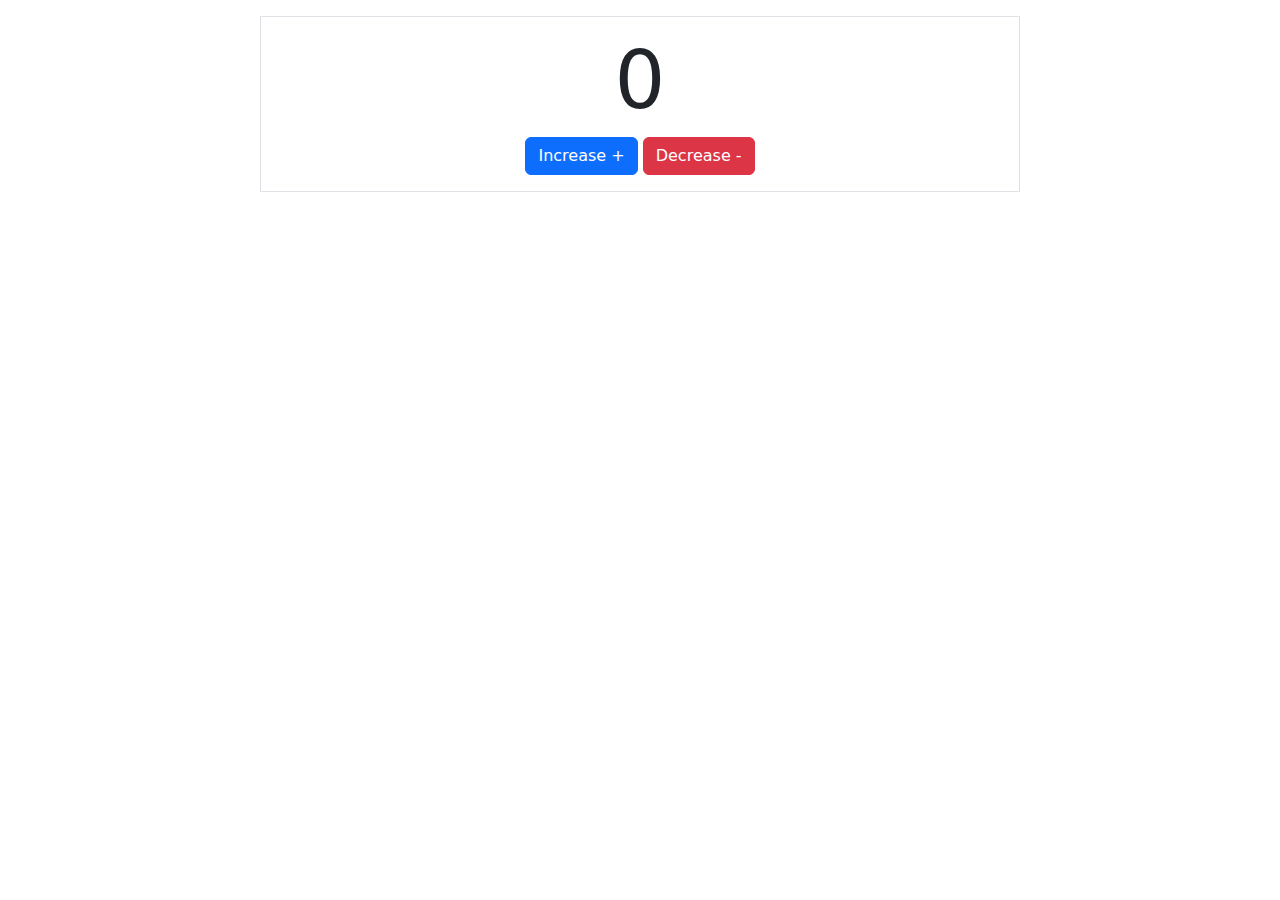
<file: playlist-1 done/1- counter/index.html>
<!DOCTYPE html>
<html lang="en">
<head>
  <meta charset="UTF-8">
  <meta name="viewport" content="width=device-width, initial-scale=1.0">
  <title>Saeed Ebrahim</title>
  <link rel="stylesheet" href="./css/bootstrap.min.css">
  <link rel="stylesheet" href="./css/main.css">
</head>
<body>

  
  <div class="container">
    <div class="row">
      <div class="col-8 mx-auto text-center my-3 p-3 border full-content">
        <h1 class="display-1">0</h1>
        <button class="btn btn-primary btn-increase"> Increase +</button>
        <button class="btn btn-danger btn-decrease"> Decrease -</button>
      </div>
    </div>
  </div>









  <script src="./js/bootstrap.bundle.min.js"></script>
  <script src="./js/app.js"></script>
</body>
</html>
</file>
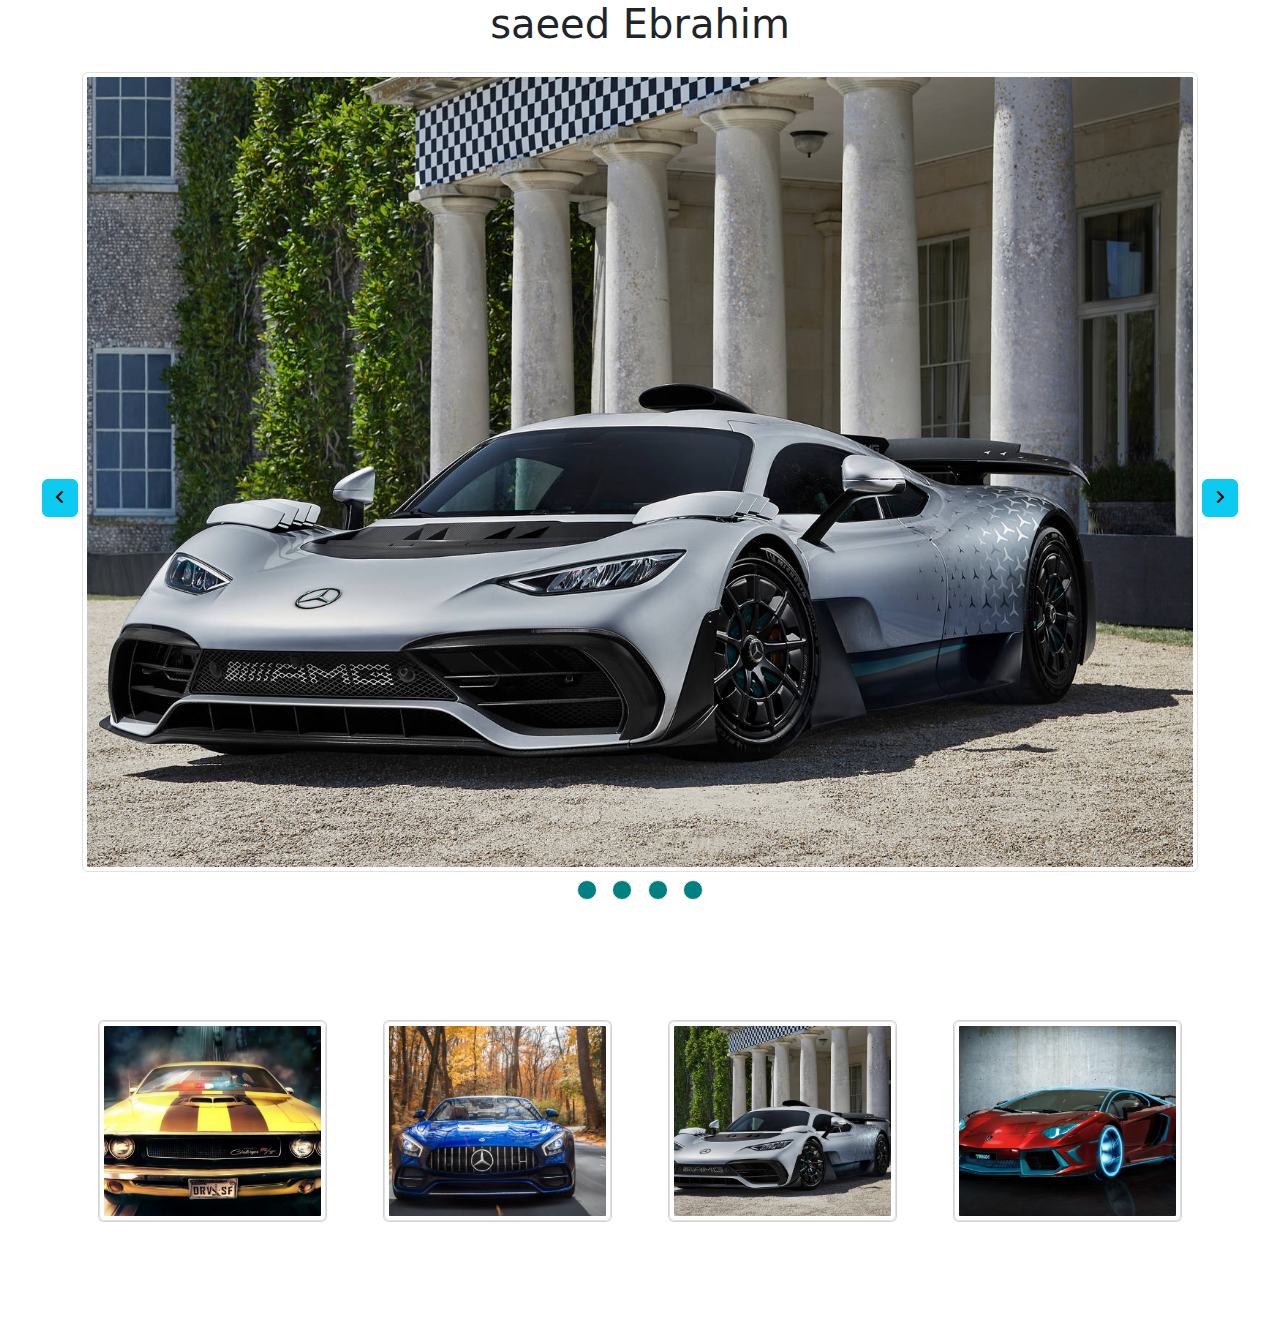
<file: playlist-1 done/2- gallery app/index.html>
<!DOCTYPE html>
<html lang="en">

<head>
  <meta charset="UTF-8" />
  <meta name="viewport" content="width=device-width, initial-scale=1.0" />
  <title>Saeed Ebrahim</title>
  <link rel="stylesheet" href="./css/all.min.css" />
  <link rel="stylesheet" href="./css/bootstrap.min.css" />
  <link rel="stylesheet" href="./css/main.css" />
</head>

<body>
  <div class="container">
    <div class="row">
      <div class="col-12">
        <h1 class="text-center">
          saeed Ebrahim
        </h1>
      </div>
      <div class="col-12">
        <div class=" mx-auto image-contain">
          <div class="text-center my-3">
            <img src="./images/3.jpg" class="rounded img-thumbnail main-image" id="main-image" />
            <button class="btn btn-info my-2 prev" id="prev"> <i class="fas fa-angle-left"></i> </button>
            <button class="btn btn-info my-2 next" id="next"> <i class="fas fa-angle-right"></i> </button>
            <div class="btns"> 
              <button class=" my-2 btns " data-target="1"></button>
              <button class=" my-2 btns" data-target="2"></button>
              <button class=" my-2 btns" data-target="3"></button>
              <button class=" my-2 btns" data-target="4"></button>
            </div>
            
          </div>
        </div>
      </div>
    </div>
    <div class="row my-5">
      <div class="col-3 my-5">
        <div class="card mx-3">
          <div class="text-center">
            <img src="./images/1.jpg" class="rounded img-thumbnail inner-image" id="1"/>
          </div>
        </div>
      </div>

      <div class="col-3 my-5">
        <div class="card mx-3">
          <div class="text-center">
            <img src="./images/2.jpg" class="rounded img-thumbnail inner-image" id="2"/>
          </div>
        </div>
      </div>
      <div class="col-3 my-5">
        <div class="card mx-3">
          <div class="text-center">
            <img src="./images/3.jpg" class="rounded img-thumbnail inner-image" id="3"/>
          </div>
        </div>
      </div>
      <div class="col-3 my-5">
        <div class="card mx-3">
          <div class="text-center">
            <img src="./images/4.jpg" class="rounded img-thumbnail inner-image" id="4"/>
          </div>
        </div>
      </div>
    </div>
  </div>

  <script src="./js/bootstrap.bundle.min.js"></script>
  <script src="./js/app.js"></script>
</body>

</html>
</file>
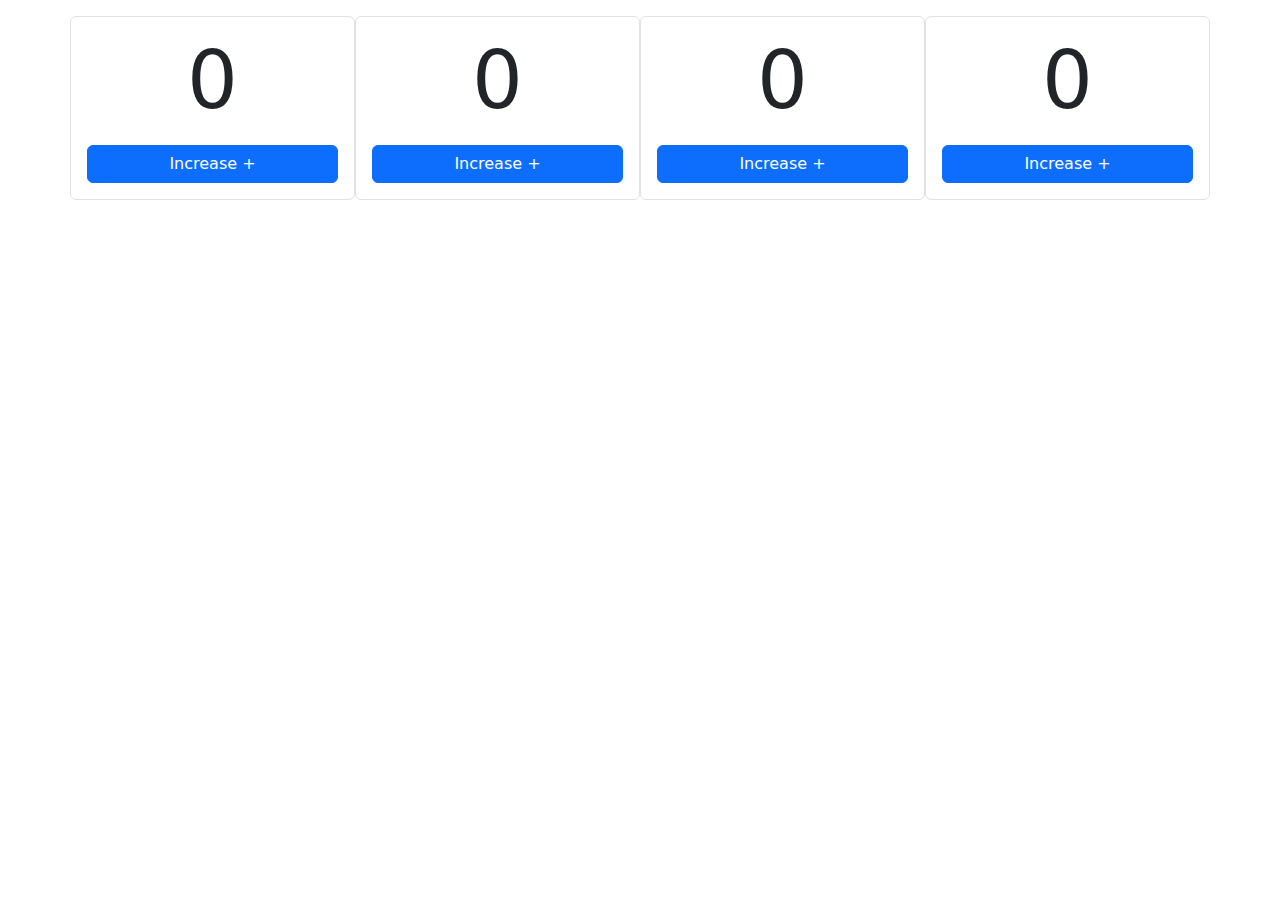
<file: playlist-1 done/3- advanced counter app/index.html>
<!DOCTYPE html>
<html lang="en">
<head>
  <meta charset="UTF-8">
  <meta name="viewport" content="width=device-width, initial-scale=1.0">
  <title>Saeed Ebrahim</title>
  <link rel="stylesheet" href="./css/bootstrap.min.css">
  <link rel="stylesheet" href="./css/main.css">
</head>
<body>

  
  <div class="container">
    <div class="row">
      <div class="col-3 card gx-2 text-center my-3 p-3 border full-content">
        <p class="display-1">0</p>
        <button class="btn btn-primary btn-increase"> Increase +</button>
      </div>
      <div class="col-3 card gx-2 text-center my-3 p-3 border full-content">
        <p class="display-1">0</p>
        <button class="btn btn-primary btn-increase"> Increase +</button>
      </div>
      <div class="col-3 card gx-2 text-center my-3 p-3 border full-content">
        <p class="display-1">0</p>
        <button class="btn btn-primary btn-increase"> Increase +</button>
      </div>
      <div class="col-3 card gx-2 text-center my-3 p-3 border full-content">
        <p class="display-1">0</p>
        <button class="btn btn-primary btn-increase"> Increase +</button>
      </div>
    </div>
  </div>









  <script src="./js/bootstrap.bundle.min.js"></script>
  <script src="./js/app.js"></script>
</body>
</html>
</file>
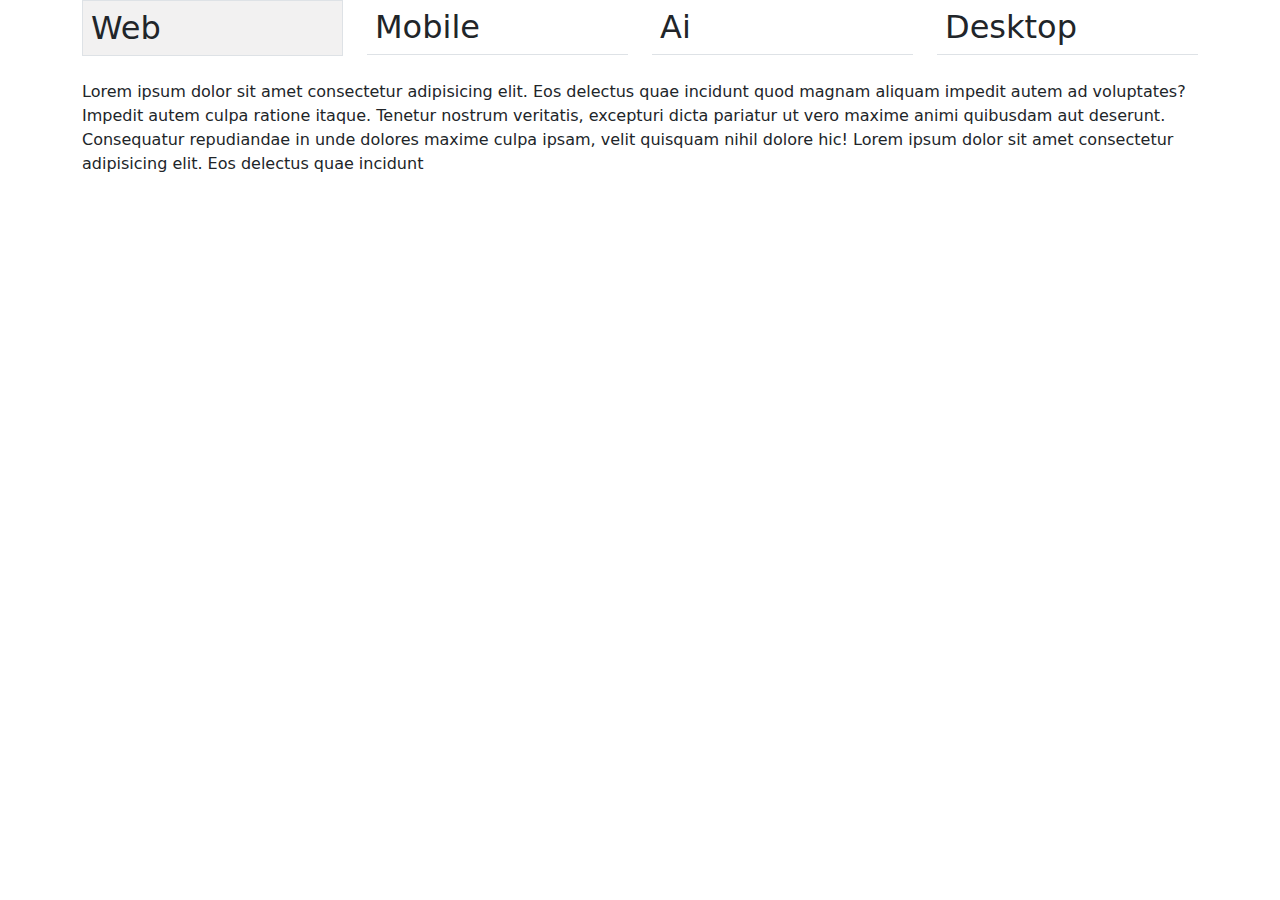
<file: playlist-1 done/4- tabs/index.html>
<!DOCTYPE html>
<html lang="en">
<head>
  <meta charset="UTF-8">
  <meta name="viewport" content="width=device-width, initial-scale=1.0">
  <title>Saeed Ebrahim</title>
  <link rel="stylesheet" href="./css/bootstrap.min.css">
  <link rel="stylesheet" href="./css/main.css">
</head>
<body>
  <div class="container">
    <div class="row title-content">
        <div class="col-3">
            <h2 class="tab-title active border p-2" data-id="web">Web</h2>
        </div>
        <div class="col-3">
            <h2 class="tab-title border-bottom p-2" data-id="mobile">Mobile</h2>
        </div>
        <div class="col-3">
            <h2 class="tab-title border-bottom p-2" data-id="ai">Ai</h2>
        </div>
        <div class="col-3">
            <h2 class="tab-title border-bottom p-2" data-id="desktop">Desktop</h2>
        </div>

    </div>
    <div class="row">
        <div class="col-12">
            <div class="tab-content active my-3" id="web">
                Lorem ipsum dolor sit amet consectetur adipisicing elit. Eos delectus quae incidunt quod magnam aliquam impedit autem ad voluptates? Impedit autem culpa ratione itaque. Tenetur nostrum veritatis, excepturi dicta pariatur ut vero maxime animi quibusdam aut deserunt. Consequatur repudiandae in unde dolores maxime culpa ipsam, velit quisquam nihil dolore hic!
                Lorem ipsum dolor sit amet consectetur adipisicing elit. Eos delectus quae incidunt 
            </div>
        </div>
        <div class="col-12">
            <div class="tab-content" id="mobile">
                Lorem ipsum dolor sit amet consectetur adipisicing elit. Eos delectus quae incidunt quod magnam aliquam impedit autem ad voluptates? Impedit autem culpa ratione itaque. Tenetur nostrum veritatis, excepturi dicta pariatur ut vero maxime animi quibusdam aut deserunt. Consequatur repudiandae in unde dolores maxime culpa ipsam, velit quisquam nihil dolore hic!
                Lorem ipsum dolor sit amet consectetur adipisicing elit. Eos delectus quae incidunt quod magnam aliquam impedit autem ad voluptates? Impedit autem culpa ratione itaque. Tenetur nostrum veritatis, excepturi dicta pariatur ut vero maxime animi quibusdam aut deserunt. Consequatur repudiandae in unde dolores maxime culpa ipsam, velit quisquam nihil dolore hic! quod magnam aliquam impedit autem ad voluptates? Impedit autem culpa ratione itaque. Tenetur nostrum veritatis, excepturi dicta pariatur ut vero maxime animi quibusdam aut deserunt. Consequatur repudiandae in unde dolores maxime culpa ipsam, velit quisquam nihil dolore hic!
            </div>
        </div>
        <div class="col-12">
            <div class="tab-content" id="ai">
                Lorem ipsum dolor sit amet consectetur adipisicing elit. Eos delectus quae incidunt quod magnam aliquam impedit autem ad voluptates? Impedit autem culpa ratione itaque. Tenetur nostrum veritatis, excepturi dicta pariatur ut vero maxime animi quibusdam aut deserunt. Consequatur repudiandae in unde dolores maxime culpa ipsam, velit quisquam nihil dolore hic!
                Lorem ipsum dolor sit amet consectetur adipisicing elit. Eos delectus quae incidunt quod magnam aliquam impedit autem ad voluptates? Impedit autem culpa ratione itaque. Tenetur nostrum veritatis, excepturi dicta pariatur ut vero maxime animi quibusdam aut deserunt. Consequatur repudiandae in unde dolores maxime culpa ipsam, velit quisquam nihil dolore hic!
                quod magnam aliquam impedit autem ad voluptates? Impedit autem culpa ratione itaque. Tenetur nostrum veritatis, excepturi dicta pariatur ut vero maxime animi quibusdam aut deserunt. Consequatur repudiandae in unde dolores maxime culpa ipsam, velit quisquam nihil dolore hic!
                quod magnam aliquam impedit autem ad voluptates? Impedit autem culpa ratione itaque. Tenetur nostrum veritatis, excepturi dicta pariatur ut vero maxime animi quibusdam aut deserunt. Consequatur repudiandae in unde dolores maxime culpa ipsam, velit quisquam nihil dolore hic!
            </div>
        </div>
        <div class="col-12">
            <div class="tab-content" id="desktop">
                Lorem ipsum dolor sit amet consectetur adipisicing elit. Eos delectus quae incidunt quod magnam aliquam impedit autem ad voluptates? Impedit autem culpa ratione itaque. Tenetur nostrum veritatis, excepturi dicta pariatur ut vero maxime animi quibusdam aut deserunt. Consequatur repudiandae in unde dolores maxime culpa ipsam, velit quisquam nihil dolore hic!
                Lorem ipsum dolor sit amet consectetur adipisicing elit. Eos delectus quae incidunt quod magnam aliquam impedit autem ad voluptates? Impedit autem culpa ratione itaque. Tenetur nostrum veritatis, excepturi dicta pariatur ut vero maxime animi quibusdam aut deserunt. Consequatur repudiandae in unde dolores maxime culpa ipsam, velit quisquam nihil dolore hic!
            </div>
        </div>

    </div>
</div>








  <script src="./js/bootstrap.bundle.min.js"></script>
  <script src="./js/app.js"></script>
</body>
</html>
</file>
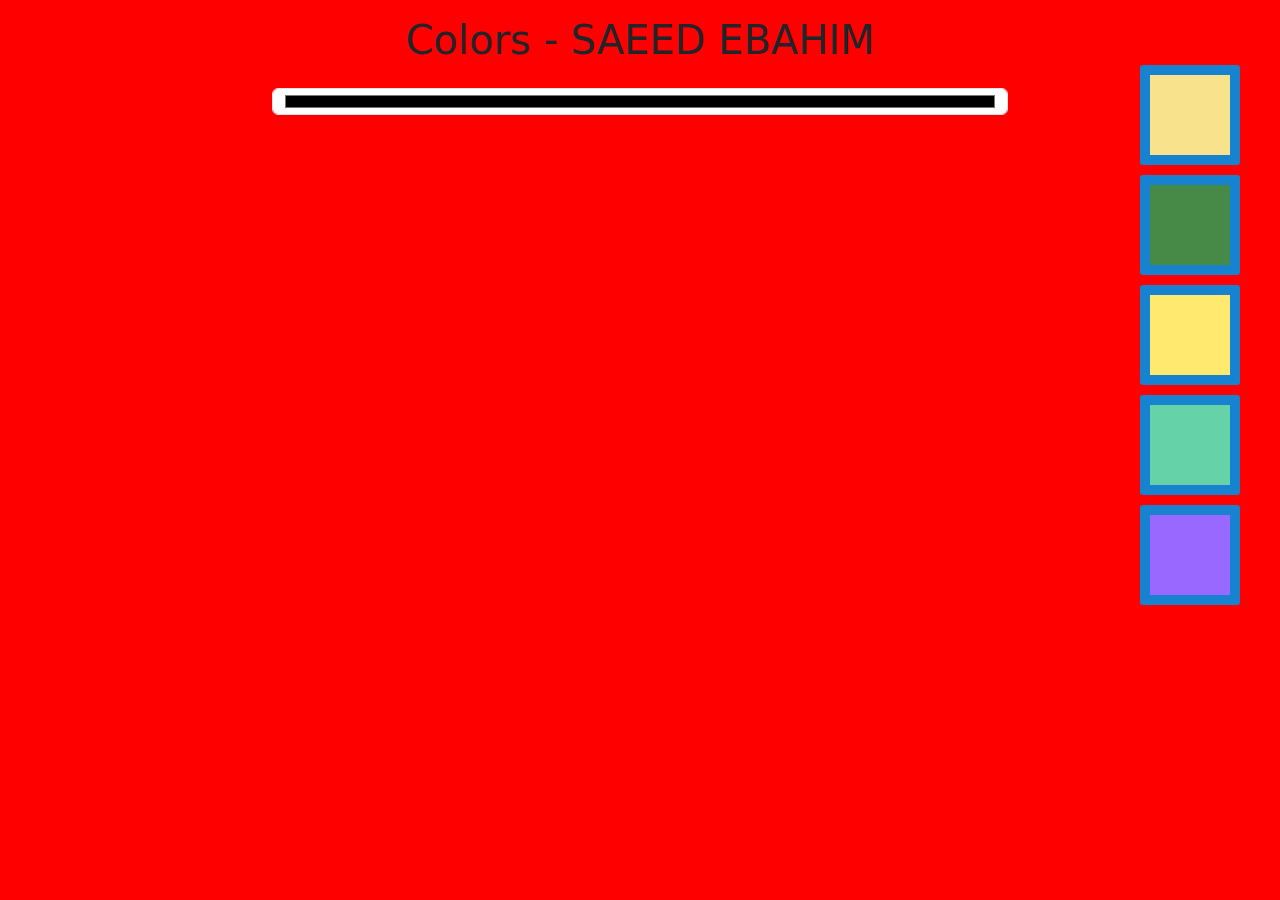
<file: playlist-1 done/5- colors palette/index.html>
<!DOCTYPE html>
<html lang="en">
<head>
  <meta charset="UTF-8">
  <meta name="viewport" content="width=device-width, initial-scale=1.0">
  <title>Saeed Ebrahim</title>
  <link rel="stylesheet" href="./css/bootstrap.min.css">
  <link rel="stylesheet" href="./css/main.css">
</head>
<body>

<div class="container">
      <div class="row">
        <div class="col-12">
          <h1 class="text-center p-3 el"> Colors - SAEED EBAHIM</h1>
        </div>
        <div class="col-8 mx-auto">
          <input type="color" class="form-control" name="color" />
        </div>
        <div class="col-12">
          <div class="color-container">
            <div class="color"></div>
            <div class="color"></div>
            <div class="color"></div>
            <div class="color"></div>
            <div class="color"></div>
          </div>
        </div>
        <div class="col-12" id="hamada"></div>
      </div>
    </div>
  









  <script src="./js/bootstrap.bundle.min.js"></script>
  <script src="./js/app.js"></script>
</body>
</html>
</file>
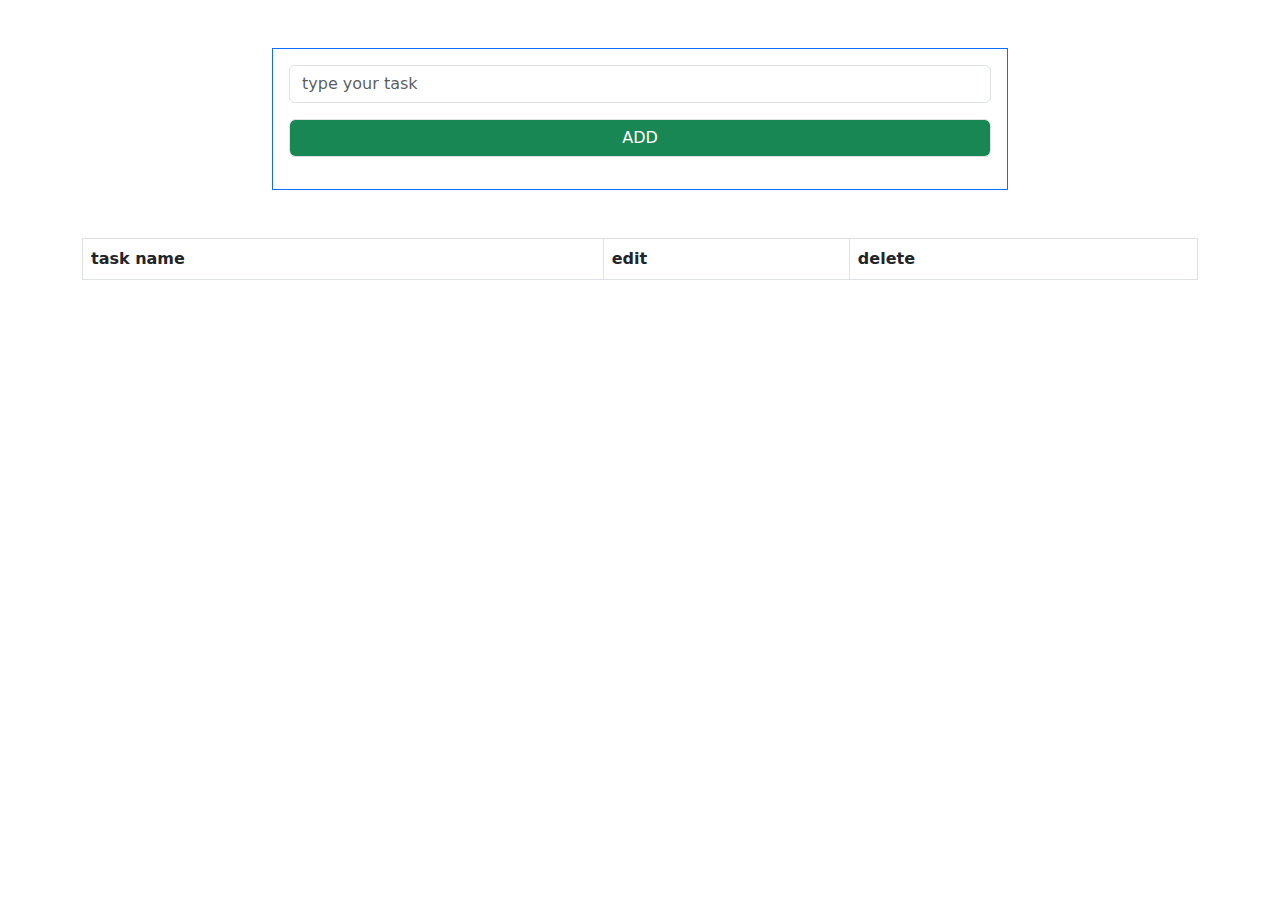
<file: playlist-2 done/1- task app/index.html>
<!DOCTYPE html>
<html lang="en">

<head>
  <meta charset="UTF-8">
  <meta name="viewport" content="width=device-width, initial-scale=1.0">
  <title>Saeed Ebrahim</title>
  <link rel="stylesheet" href="./css/bootstrap.min.css">
  <link rel="stylesheet" href="./css/main.css">
</head>

<body>



  <div class="container">
    <div class="row">

      <div class="col-8 mx-auto">
        <form action="" id="tasks-form" class="my-5 border border-primary p-3">
          <div class="mb-3">
            <input type="text" name="name" id="task-name" class="form-control" placeholder="type your task" />
          </div>
          <div class="mb-3">
            <input type="submit" value="ADD" class="form-control bg-success text-white add-btn" id="submit-btn" />
          </div>
        </form>
      </div>
      <div class="col-12 mx-auto">
        <table class="table table-bordered">
          <thead>
            <tr>
              <th>task name</th>
              <th>edit</th>
              <th>delete</th>
            </tr>
          </thead>
          <tbody>

          </tbody>
        </table>
      </div>
    </div>
  </div>








  <script src="./js/bootstrap.bundle.min.js"></script>
  <script src="./js/app.js"></script>
</body>

</html>
</file>
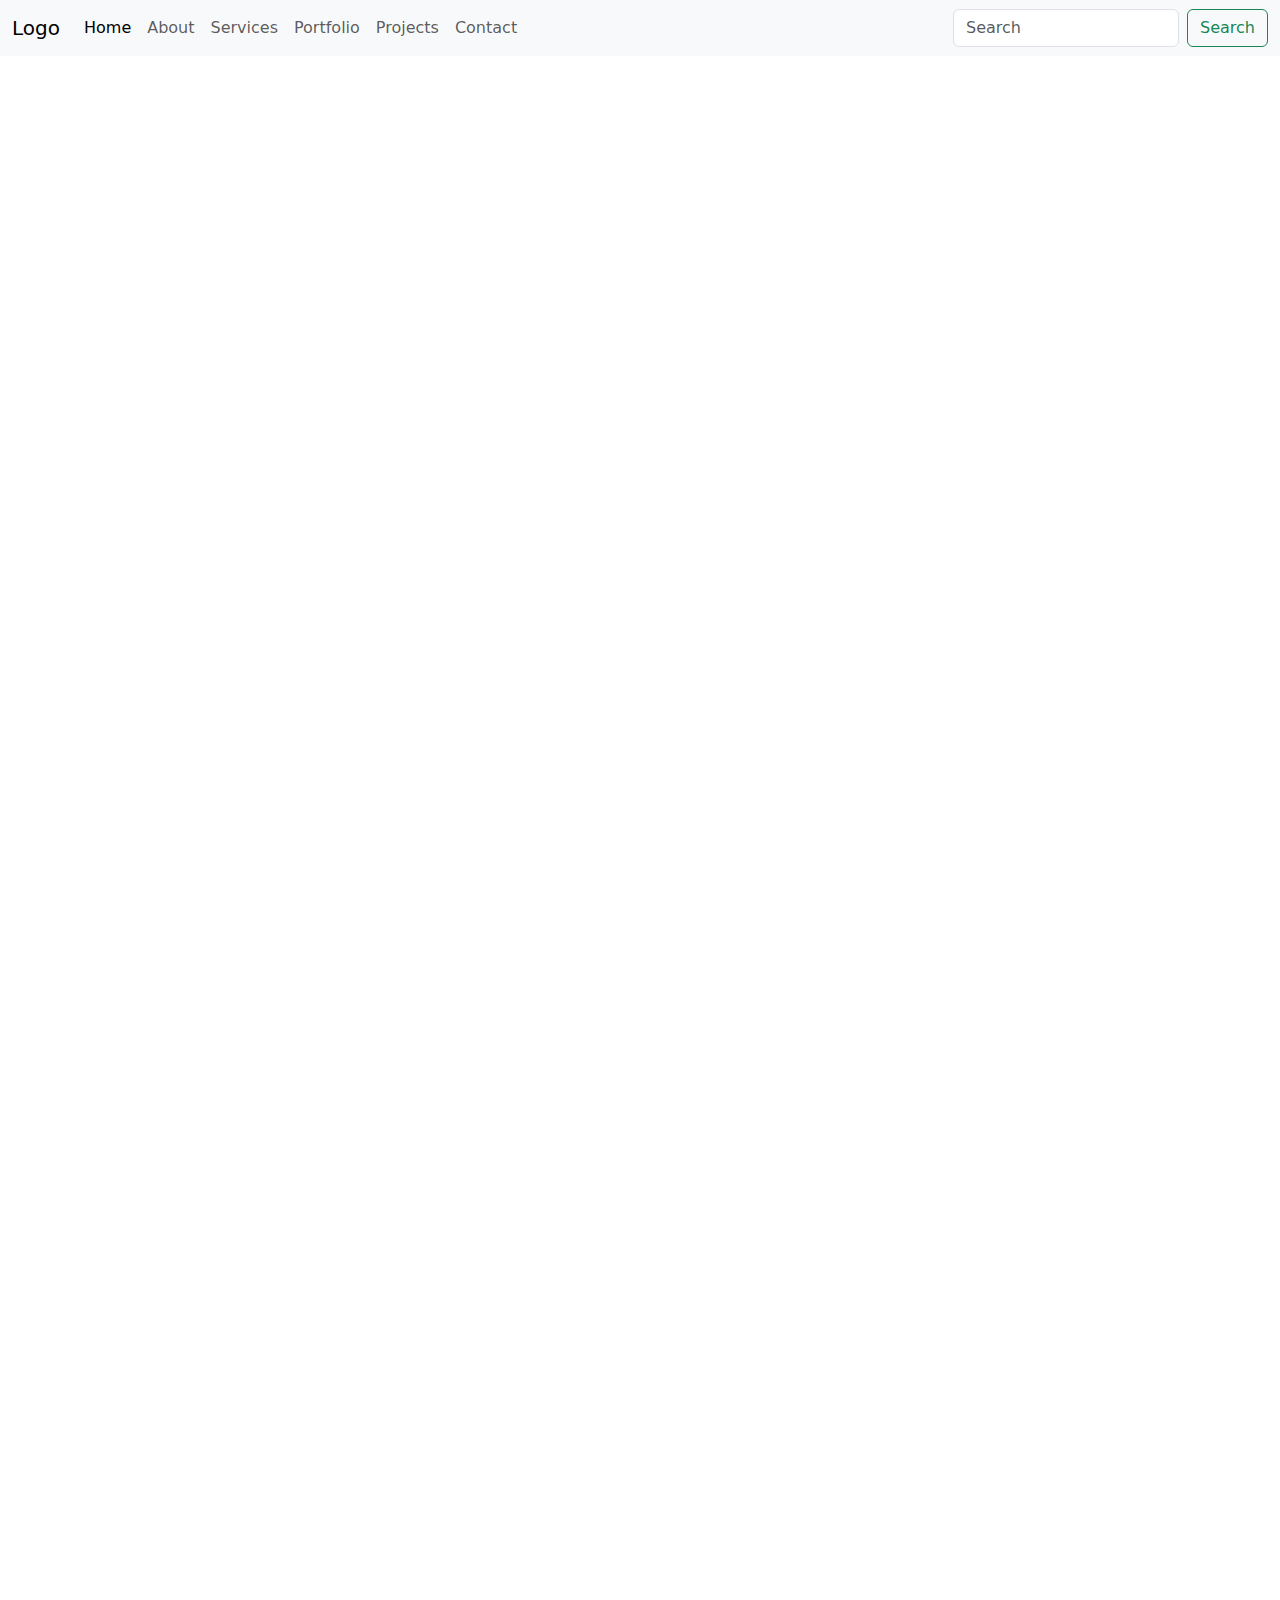
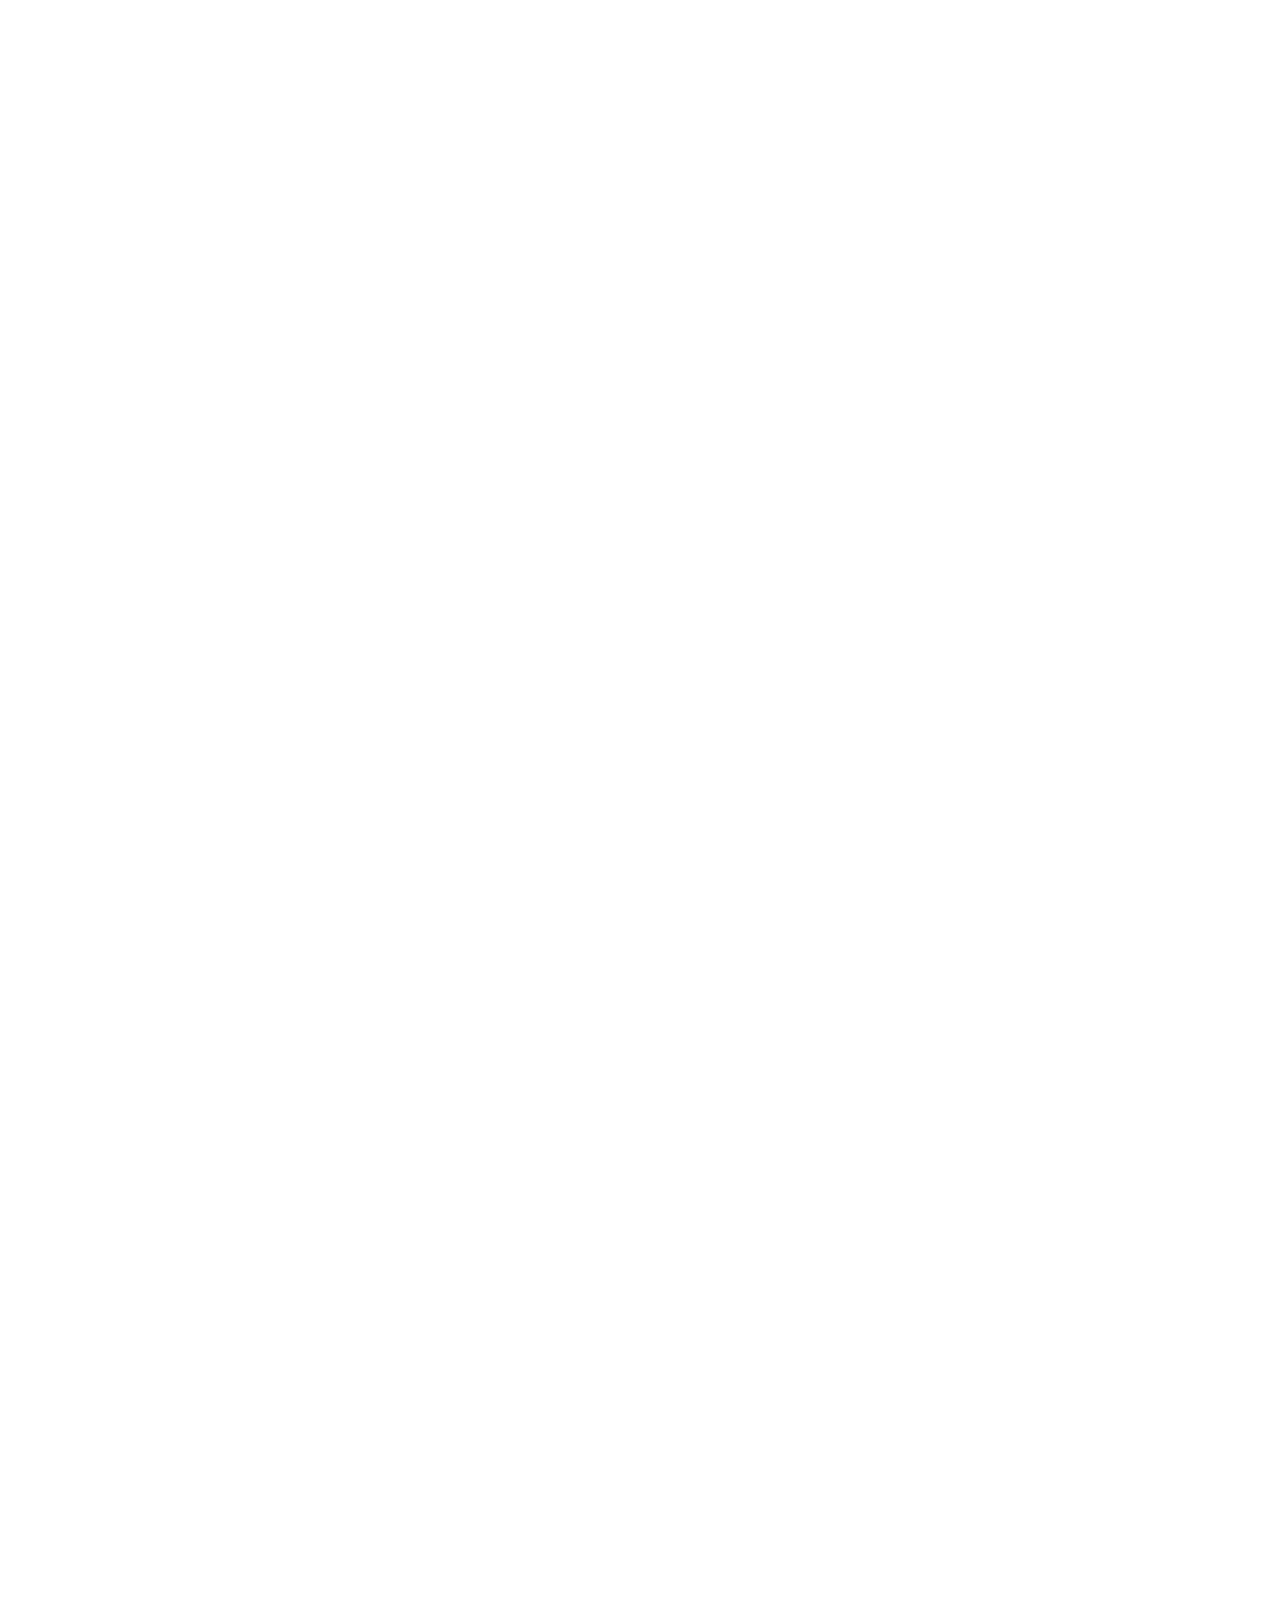
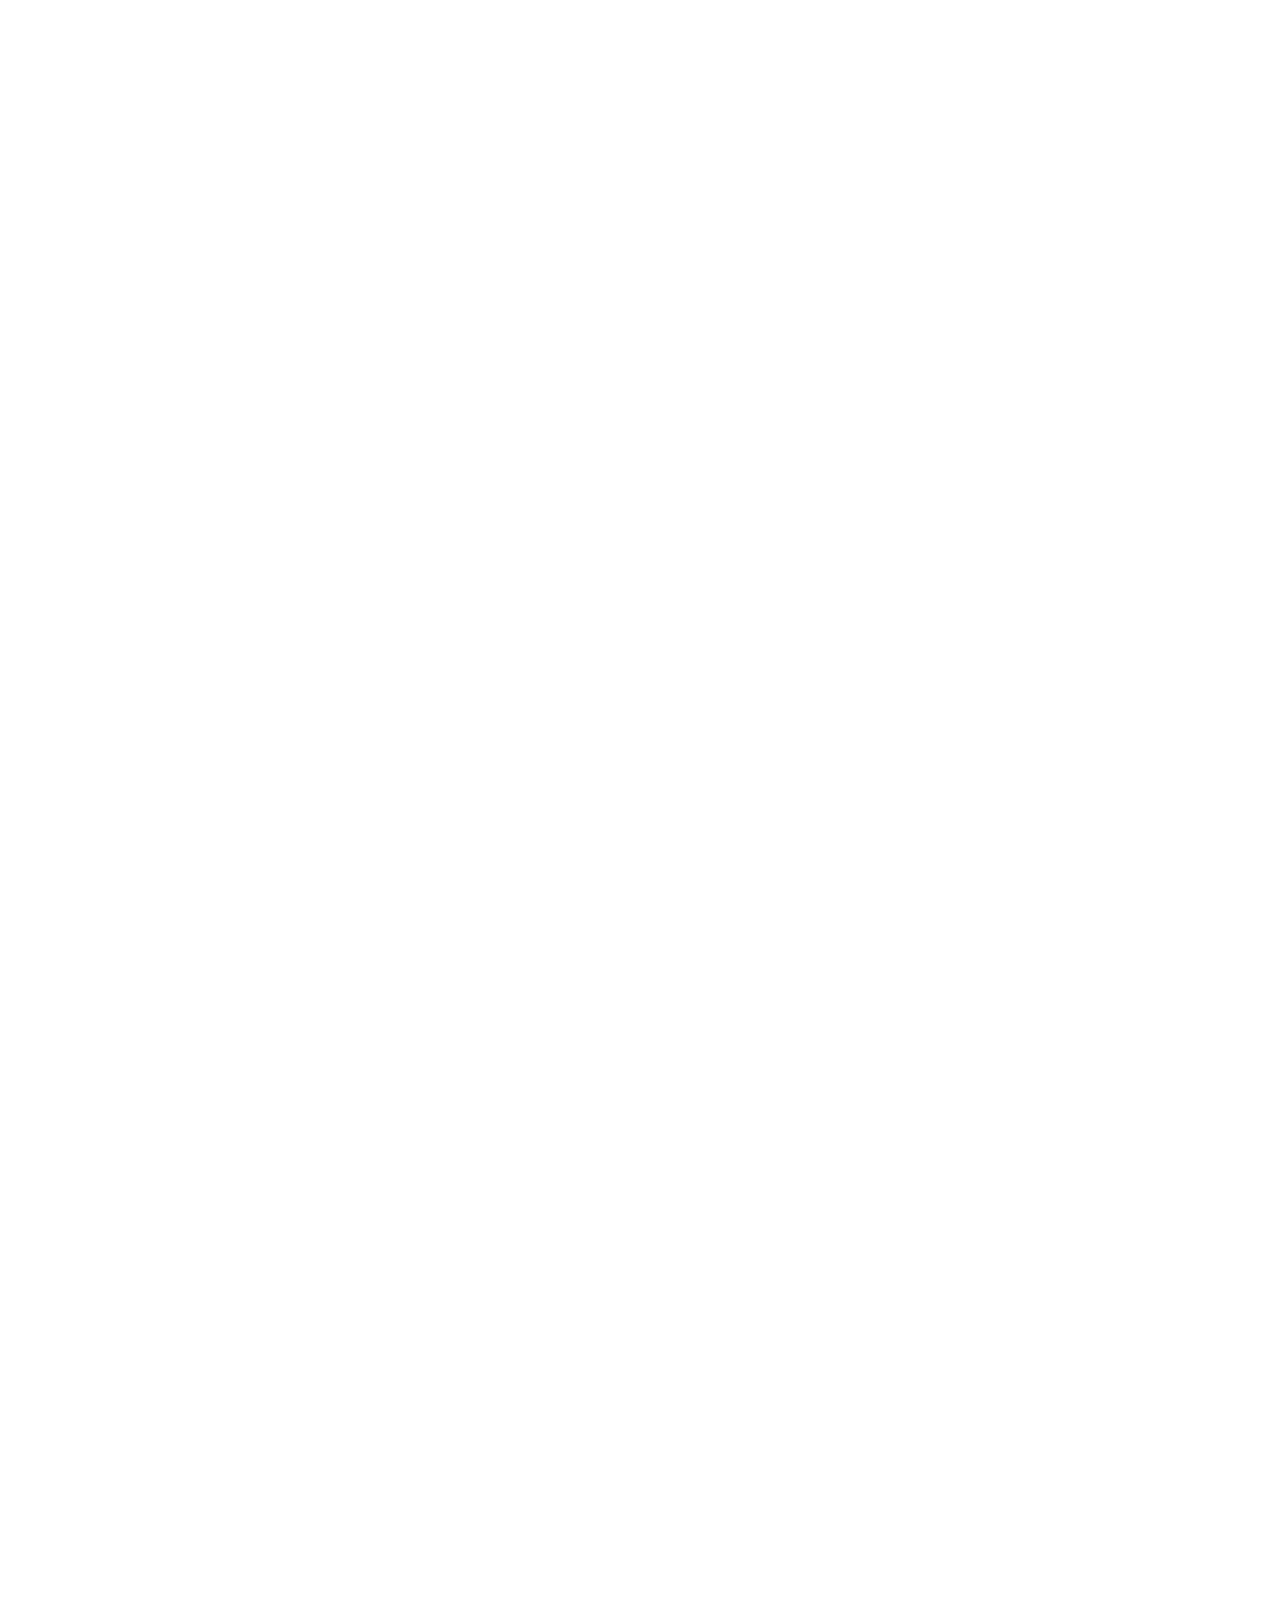
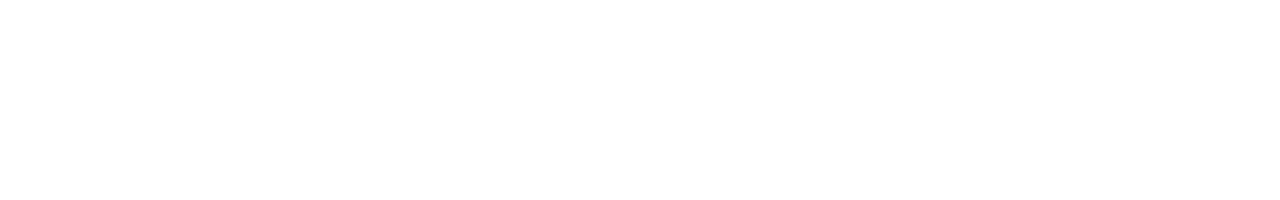
<file: playlist-3 done/1- scroll/index.html>
<!DOCTYPE html>
<html lang="en">

<head>
  <meta charset="UTF-8">
  <meta name="viewport" content="width=device-width, initial-scale=1.0">
  <title>Saeed Ebrahim</title>
  <link rel="stylesheet" href="./css/bootstrap.min.css">
  <link rel="stylesheet" href="./css/main.css">
</head>

<body>

  <div class="scroll-bar"></div>
  <div class="scroll-top"></div>
  <nav class="navbar navbar-expand-lg bg-body-tertiary fixed-top">
    <div class="container-fluid">
      <a class="navbar-brand" href="#">Logo</a>
      <button class="navbar-toggler" type="button" data-bs-toggle="collapse" data-bs-target="#navbarSupportedContent"
        aria-controls="navbarSupportedContent" aria-expanded="false" aria-label="Toggle navigation">
        <span class="navbar-toggler-icon"></span>
      </button>
      <div class="collapse navbar-collapse" id="navbarSupportedContent">
        <ul class="navbar-nav me-auto mb-2 mb-lg-0">
          <li class="nav-item">
            <a class="nav-link active " aria-current="page" data-target="home" href="home">Home</a>
          </li>
          <li class="nav-item">
            <a class="nav-link" data-target="about" href="about">About</a>
          </li>
          <li class="nav-item">
            <a class="nav-link" data-target="services" href="services">Services</a>
          </li>
          <li class="nav-item">
            <a class="nav-link" data-target="portfolio" href="portfolio">Portfolio</a>
          </li>
          <li class="nav-item">
            <a class="nav-link" data-target="projects" href="projects">Projects</a>
          </li>
          <li class="nav-item">
            <a class="nav-link" data-target="contact" href="contact">Contact</a>
          </li>


        </ul>
        <form class="d-flex" role="search">
          <input class="form-control me-2" type="search" placeholder="Search" aria-label="Search">
          <button class="btn btn-outline-success" type="submit">Search</button>
        </form>
      </div>
    </div>
  </nav>


  <div class="container">
    <div class="row">
      <div class="col-12 section">
        <h2 id="home" class="text-center p-3 ">Home</h2>
      </div>
      <div class="col-12 section">
        <h2 id="about" class="text-center p-3">About</h2>
      </div>
      <div class="col-12 section">
        <h2 id="services" class="text-center p-3">Services</h2>
      </div>
      <div class="col-12 section">
        <h2 id="portfolio" class="text-center p-3">Portfolio</h2>
      </div>
      <div class="col-12 section">
        <h2 id="projects" class="text-center p-3">Projects</h2>
      </div>
      <div class="col-12 section">
        <h2 id="contact" class="text-center p-3">Contact</h2>
      </div>


    </div>
  </div>










  <script src="./js/bootstrap.bundle.min.js"></script>
  <script src="./js/app.js"></script>
</body>

</html>
</file>
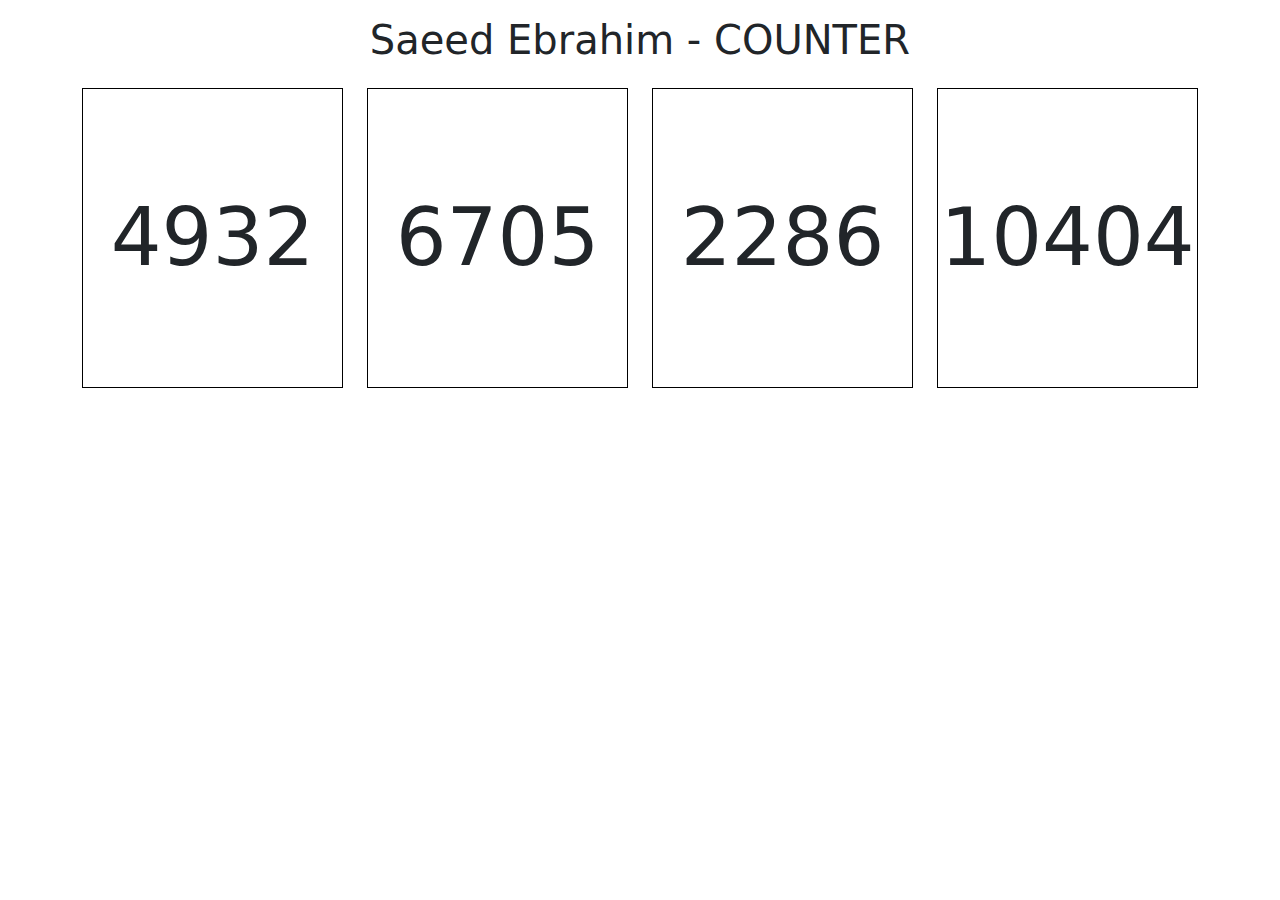
<file: playlist-3 done/2- counters/index.html>
<!DOCTYPE html>
<html lang="en">

<head>
  <meta charset="UTF-8">
  <meta name="viewport" content="width=device-width, initial-scale=1.0">
  <title>Saeed Ebrahim</title>
  <link rel="stylesheet" href="./css/bootstrap.min.css">
  <link rel="stylesheet" href="./css/main.css">
</head>

<body>



  <div class="container">
    <div class="row">
      <div class="col-12">
        <h1 class="text-center  p-3 el"> Saeed Ebrahim - COUNTER </h1>
      </div>


      <div class="col-3">
        <div class="number-container">
          <h2 class="display-1">5480</h2>
        </div>
      </div>

      <div class="col-3">
        <div class="number-container">
          <h2 class="display-1">7450</h2>
        </div>
      </div>

      <div class="col-3">
        <div class="number-container">
          <h2 class="display-1">2540</h2>
        </div>
      </div>
      <div class="col-3">
        <div class="number-container">
          <h2 class="display-1">11560</h2>
        </div>
      </div>


    </div>
  </div>








  <script src="./js/bootstrap.bundle.min.js"></script>
  <script src="./js/app.js"></script>
</body>

</html>
</file>
<file: playlist-1 done/1- counter/css/main.css>
*{
    padding: 0;
    margin: 0;
    text-decoration: none;
    list-style: none;
    box-sizing: border-box;
}
</file>
<file: playlist-1 done/2- gallery app/css/main.css>
* {
  padding: 0;
  margin: 0;
  text-decoration: none;
  list-style: none;
  box-sizing: border-box;
}
.image-contain {
  width: 100%;
  position: relative;
}
.image-contain img{
  margin: auto;
  object-fit: cover;
  width: 100%;
  height: 800px;

}

.row .inner-image {
  height: 200px;
  object-fit: cover;
}

.next{
  position: absolute;
    top: 50%;
    right: -40px;
    transform: translateY(-50%);
}
.prev{
  position: absolute;
  top: 50%;
  left: -40px;
  transform: translateY(-50%);

}
.btns .btns{
  border-radius: 50%;
  width: 20px ;
  height: 20px ;
  background-color: teal;
border: 1px solid #ececec;
margin: 0 5px;
}
.btns .btns:hover {
  background-color: rgb(200, 015, 45, 0.5);
transition:  ease-in-out 0.3s;
}
</file>
<file: playlist-1 done/3- advanced counter app/css/main.css>
*{
    padding: 0;
    margin: 0;
    text-decoration: none;
    list-style: none;
    box-sizing: border-box;
}
</file>
<file: playlist-1 done/4- tabs/css/main.css>
*{
    padding: 0;
    margin: 0;
    text-decoration: none;
    list-style: none;
    box-sizing: border-box;
}
.tab-title{
    cursor: pointer;
}
.tab-title:hover{
    background-color: rgba(211, 208, 208, 0.3);
}
.title-content .active{
    background-color: rgba(211, 208, 208, 0.3);
}
.tab-content{
    display: none;
    opacity: 0;
}
.tab-content.active{
    opacity: 1;
    display: block;
}
</file>
<file: playlist-1 done/5- colors palette/css/main.css>
*{
    padding: 0;
    margin: 0;
    text-decoration: none;
    list-style: none;
    box-sizing: border-box;
}
.color-container{
    width: 150px;
    position: fixed;
    right: 15px;
    top: 50px;
    padding: 15px;
}
.color-container .color{
    width: 100px;
    height: 100px;
    margin: 10px;
    border: 10px solid #1783d0;
    border-radius: 3px;
    margin: auto;
    margin-bottom: 10px;
    cursor: pointer;
}
.color-container .selected-color{
    border: 10px solid #000;
}
</file>
<file: playlist-2 done/1- task app/css/main.css>
*{
    padding: 0;
    margin: 0;
    text-decoration: none;
    list-style: none;
    box-sizing: border-box;
}
</file>
<file: playlist-3 done/1- scroll/css/main.css>
*{
    padding: 0;
    margin: 0;
    text-decoration: none;
    list-style: none;
    box-sizing: border-box;
}
body{
    height: 5000px;
}
.scroll-bar{
    position: fixed;
    top: 0;
    left: 0;
    z-index: 99999;
    height: 5px;
    width: 0;
    background-color: rgb(109, 19, 145);
}
.section{
    height: 700px;
}
.section h2{
    border: 1px solid #000;
    transform: translateX(-120%);
}
.section h2.active{
    background-color: brown;
    transform: translateX(0);
    transition:transform 0.5s cubic-bezier(0.25, 0.46, 0.45, 0.94);

}
#home{
    margin-top: 250px;
}


.scroll-top{
    width: 40px;
    height: 40px;
    position: fixed;
    bottom: 10px;
    right: 10px;
    background-color: rgba(69, 86, 117, 0.76);
    cursor: pointer;
    display: none;
    border-radius: 50%;
}
</file>
<file: playlist-3 done/2- counters/css/main.css>
*{
    padding: 0;
    margin: 0;
    text-decoration: none;
    list-style: none;
    box-sizing: border-box;
}
.number-container{
    height: 300px;
    border: 1px solid #000;
    text-align: center;
    position: relative;
}
.number-container h2{
    margin: 0;
    position: absolute;
    top: 50%;
    left: 50%;
    transform: translate(-50%, -50%);
}
</file>
